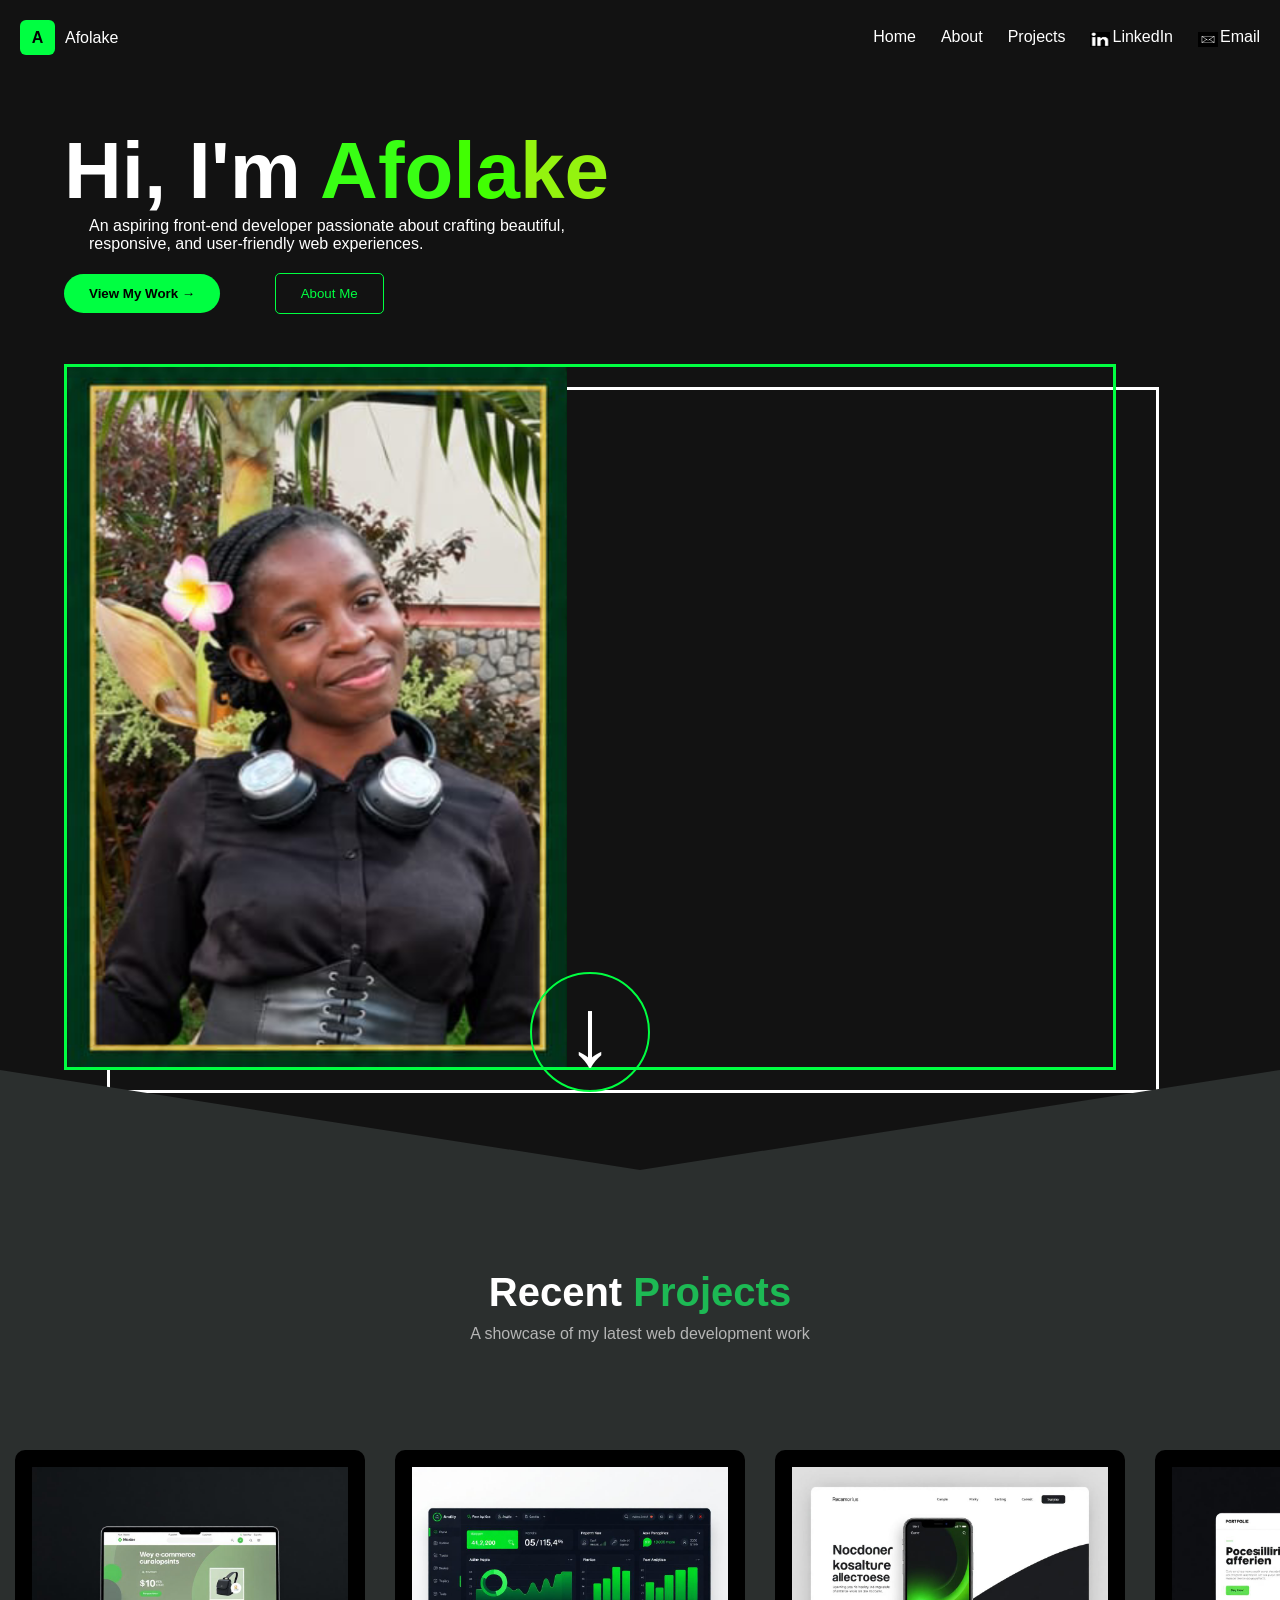
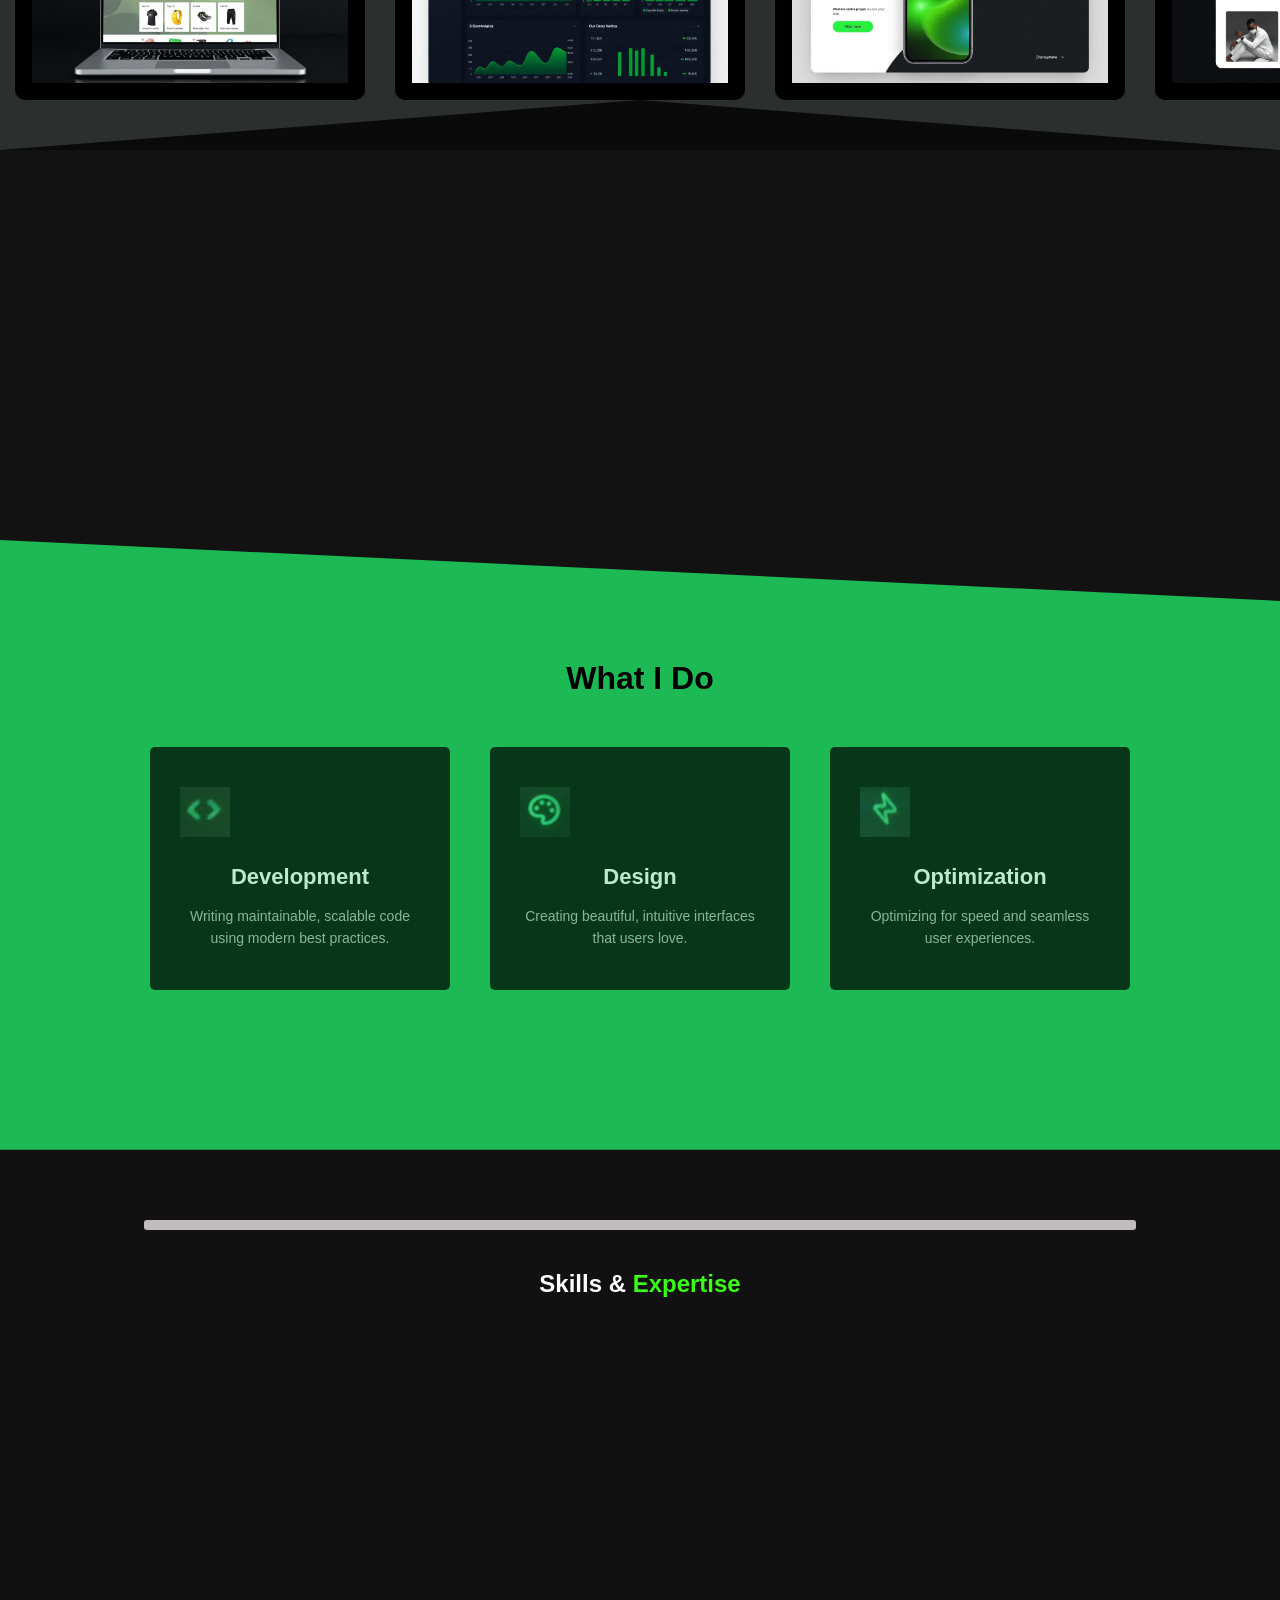
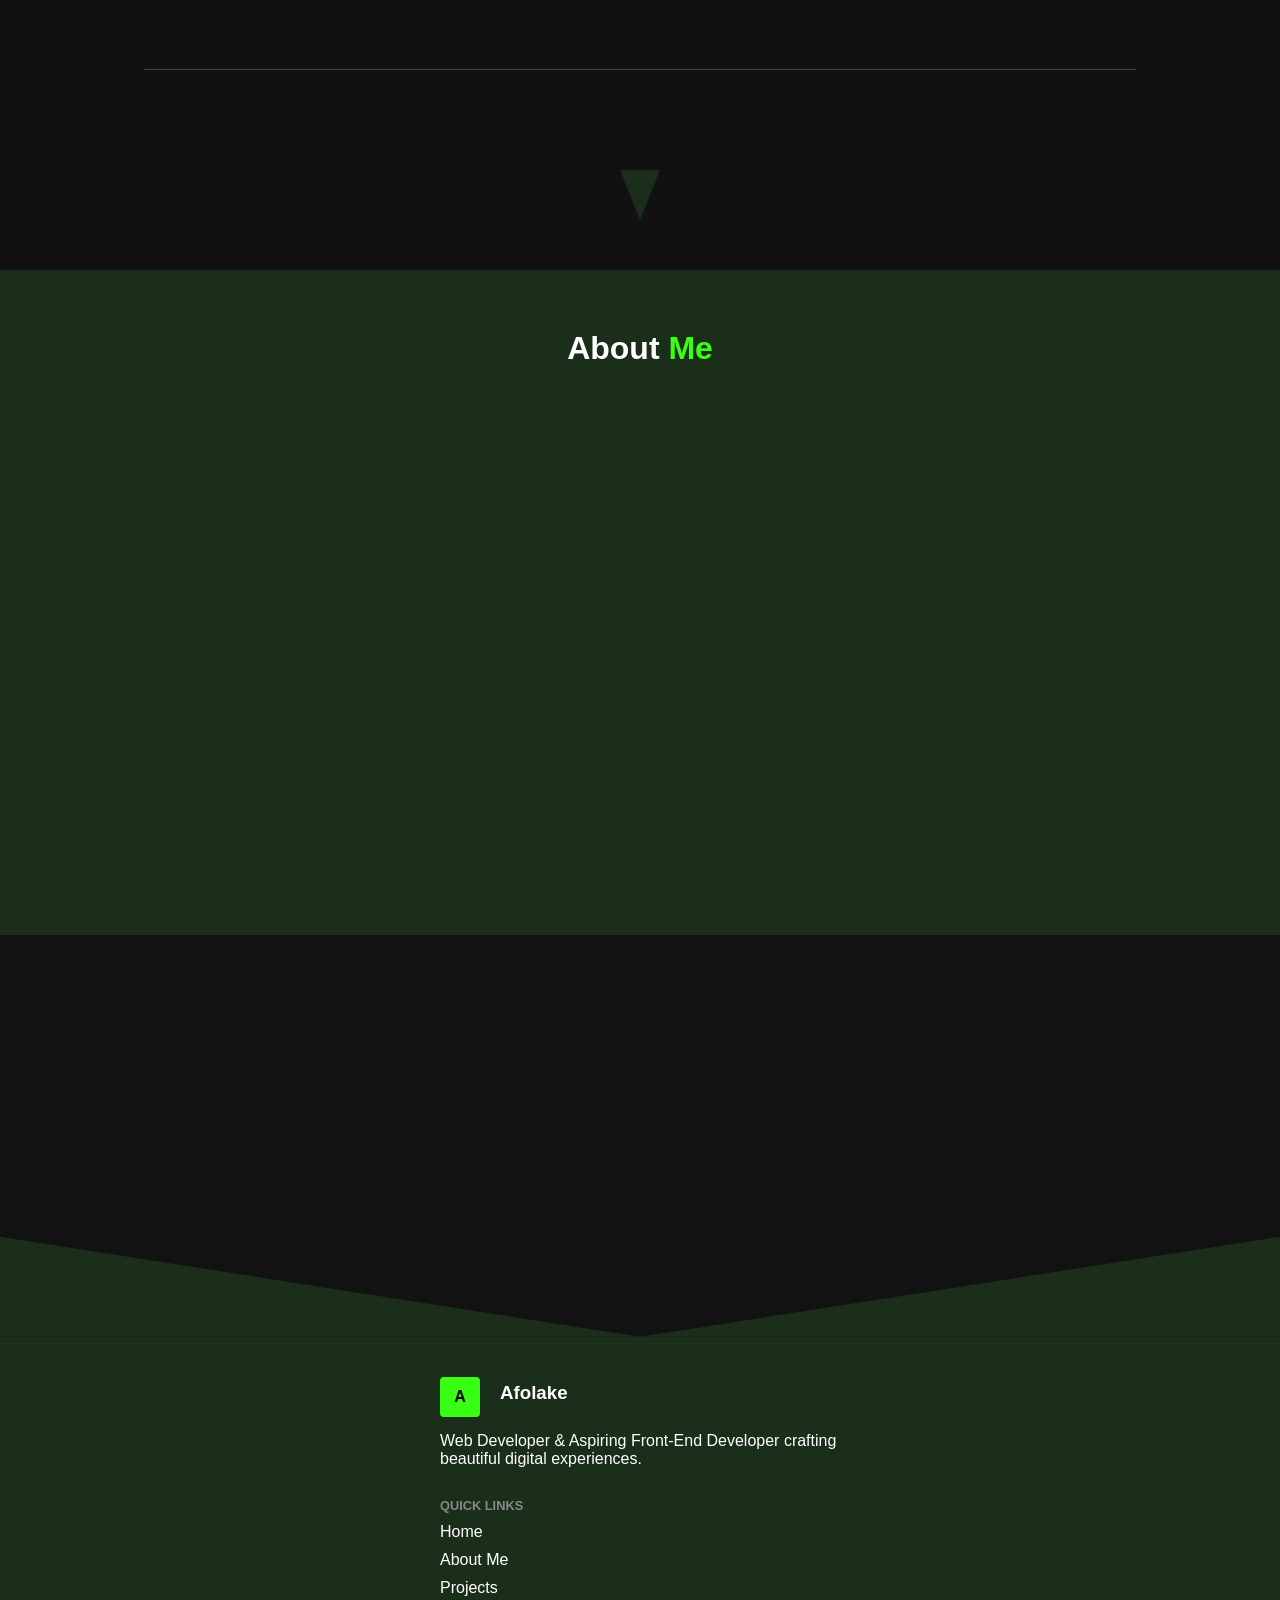
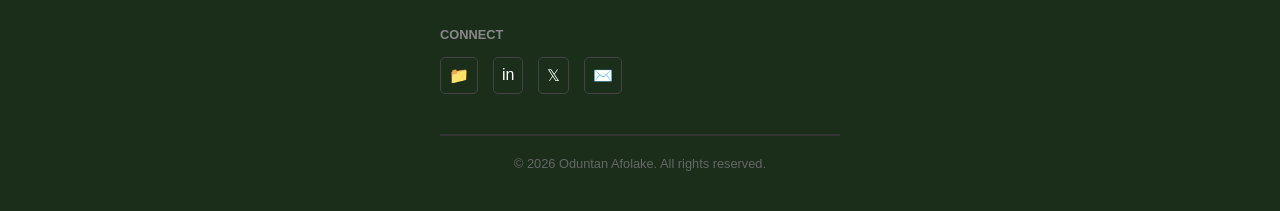
<file: index.html>
<!DOCTYPE html>
<html lang="en">
<head>
    <meta charset="UTF-8">
    <meta name="viewport" content="width=device-width, initial-scale=1.0">
    <title>Afolake | Front-end Developer</title>
    <link rel="stylesheet" href="home.css">
</head>
<body>

  <header class="nav">
    <div class="logo">
      <span class="logo-box">A</span>
      <span>Afolake</span>  
    </div>

    <div class="hamburger" id="hamburger">
      ☰
    </div>

    <nav id="nav-menu" class="nav-links">
      <a href="#">Home</a>
      <a href="#">About</a>
      <a href="#">Projects</a>
      <div class="pic-link">
        <img src="linkedin-image.png">
        <a href="#">LinkedIn</a>
      </div>
      <div class="pic-link">
        <img src="email-image.png">
        <a href="#">Email</a>
      </div>
    </nav>
  </header>

    <div class="hero">
        <div class="hero-content">
            <h1>Hi, I'm <span class="highlight">A</span><span class="highlight">fo</span><span class="highlight1">la</span><span class="highlight3">ke</span></h1>
            <p>An aspiring front-end developer passionate about crafting beautiful, <span class="span">responsive, and user-friendly web experiences.</span></p>
            <div class="hero-btns">
                <button class="btn-primary">View My Work &rarr;</button>
                <button class="btn-secondary">About Me</button>
            </div>
        </div>

        <div class="hero-image-container">
            <img src="Screenshot_20260905-174206.png" alt="Afolake" class="profile-pic">
            <div class="scroll-indicator">
                <span class="arrow-down" style="font-size: 6rem;">↓</span>
            </div>
        </div>
    </div>

    <div class="projects-bg" style="background-color: #2b2f2e;"></div>
    <section class="projects-section">

      <div class="projects-content">
        <h2>Recent <span class="highlight">Projects</span></h2>
        <p>A showcase of my latest web development work</p>
      </div>
    </section>

    <section class="gallery-section">
       <div class="gallery-container">
        <div class="gallery-track">
          <div class="gallery-item"><img src="project-1.jpg" alt="Project 1"></div>
          <div class="gallery-item"><img src="project-2.jpg" alt="Project 2"></div>
          <div class="gallery-item"><img src="project-3.jpg" alt="Project 3"></div>
          <div class="gallery-item"><img src="project-4.jpg" alt="Project 4"></div>
      
          <div class="gallery-item"><img src="project-1.jpg" alt="Project 1"></div>
          <div class="gallery-item"><img src="project-2.jpg" alt="Project 2"></div>
          <div class="gallery-item"><img src="project-3.jpg" alt="Project 3"></div>
          <div class="gallery-item"><img src="project-4.jpg" alt="Project 4"></div>
        </div>
       </div>
    </section>

    <section class="black-section">
        <div class="container" style="background-color: black;">
        </div>
    </section>

    <link rel="stylesheet" href="https://cdnjs.cloudflare.com/ajax/libs/font-awesome/6.0.0/css/all.min.css">

<div class="v-cut" style="background-color: #0a0a0a;"></div>

<section class="what-i-do-section">
    <div class="container">
        <h2 class="main-title" style="text-align: center;">What I Do</h2>
        
        <div class="card-grid">
            <div class="card">
                <div class="card-icon"><img src="signs.png" class="icons"></div>
                <h3 style="text-align: center;">Development</h3>
                <p style="text-align: center;">Writing maintainable, scalable code using modern best practices.</p>
            </div>

            <div class="card">
                <div class="card-icon"><img src="paint-symbol.png" class="icons"></div>
                <h3 style="text-align: center;">Design</h3>
                <p style="text-align: center;">Creating beautiful, intuitive interfaces that users love.</p>
            </div>

            <div class="card">
                <div class="card-icon"><img src="energy.png" class="icons"></div>
                <h3 style="text-align: center;">Optimization</h3>
                <p style="text-align: center;">Optimizing for speed and seamless user experiences.</p>
            </div>
        </div>
    </div>
</section>

<section class="skills-section">
  <div class="divider"></div>
  <h2 style="margin-bottom: 30px;">Skills & <span class="highlight">Expertise</span></h2>

  <div class="skills-container">
    <div class="skill-card" onclick="toggleSkill(this)">
      <div class="card-header">
        <i class="fas fa-code"></i>
        <h3>Frontend <span>Development</span></h3>
        <button class="toggle-btn">+</button>
      </div>
      <div class="card-content">
        <p>Proficient in HTML5, CSS3, JavaScript, React, and TypeScript. I build responsive, accessible, and performant web application using modern frameworks and tools</p>
      </div>
    </div>

    <div class="skill-card" onclick="toggleSkill(this)">
        <div class="card-header">
          <i class="fas fa-palette"></i>
          <h3>UI/UX <span>Design</span></h3>
          <button class="toggle-btn">+</button>
        </div>
        <div class="card-content">
          <p>Designing intuitive interfaces and user experiences...</p>
        </div>
    </div>

    <div class="skill-card" onclick="toggleSkill(this)">
        <div class="card-header">
          <i class="fas fa-bolt"></i>
          <h3>Responsive <span>Design</span></h3>
          <button class="toggle-btn">+</button>
        </div>
        <div class="card-content">
          <p>Ensuring websites look great on all device sizes...</p>
        </div>
    </div>

    <div class="skill-card" onclick="toggleSkill(this)">
        <div class="card-header">
          <i class="fas fa-code-branch"></i>
          <h3>Version <span>Control</span></h3>
          <button class="toggle-btn">+</button>
        </div>
        <div class="card-content">
          <p>Expertise in Git and GitHub for collaborative development...</p>
        </div>
    </div>
  </div>

  <div class="bottom-divider"></div>
  <div class="scroll-arrow"></div>
</section>

<section class="about-section">
  <h2 class="section-title">About <span class="highlight">Me</span></h2>

  <div class="about-card animate-on-scroll">
    <h3 class="welcome-text">Hi, Welcome!</h3>
    <p>I'm Oduntan Afolake, a passionate web developer from Nigeria. I love turning ideas into reality through code.</p>
  </div>

  <div class="stats-grid">
    <div class="stat-box from-right">
      <span class="stat-number">2+</span>
      <span class="stat-label">Years Learning</span>
    </div>
    <div class="stat-box from-right">
      <span class="stat-number">5+</span>
      <span class="stat-label">Projects</span>
    </div>
    <div class="stat-box from-left">
      <span class="stat-icon">∞</span>
      <span class="stat-label">Curiosity</span>
    </div>
    <div class="stat-box from-left">
      <span class="stat-icon">💚</span>
      <span class="stat-label">Passion</span>
    </div>
  </div>

  <div class="learning-card animate-on-scroll">
    <h4>Currently Learning</h4>
    <div class="tags-container">
      <span class="tag">React</span>
      <span class="tag">TypeScript</span>
      <span class="tag">Next.js</span>
      <span class="tag">Tailwind</span>
    </div>
  </div>
</section>

    <section class="footer-container">
        <div class="cta-card slide-up">
            <h2>Let's Work <br> <span>Together</span></h2>
            <p>Have a project in mind? I'd love to hear about it.</p>
            <button class="get-in-touch">
                Get In Touch <span class="arrow">→</span>
            </button>
        </div>

        <div class="v-shape"></div>

        <footer>
            <div class="footer-content">
                <div class="profile-section">
                  <div class="flex">
                    <div class="avatar">A</div>
                    <h3>Afolake</h3>
                  </div>
                  <p>Web Developer & Aspiring Front-End Developer crafting beautiful digital experiences.</p>
                </div>

                <div class="links-section">
                    <h4>Quick Links</h4>
                    <ul>
                        <li><a href="#">Home</a></li>
                        <li><a href="#">About Me</a></li>
                        <li><a href="#">Projects</a></li>
                    </ul>
                </div>

                <div class="connect-section">
                    <h4>Connect</h4>
                    <div class="social-icons">
                        <a href="#" class="icon">📁</a>
                        <a href="#" class="icon">in</a>
                        <a href="#" class="icon">𝕏</a>
                        <a href="#" class="icon">✉️</a>
                    </div>
                </div>

                <hr class="footer-line">
                <p class="copyright">© 2026 Oduntan Afolake. All rights reserved.</p>
            </div>
        </footer>
    </section>

    <script src="script.js"></script>
</body>
</html>
</file>
<file: home.css>
body {
    background-color: black;
    color: #ffffff;
    font-family: 'Segoe UI', Tahoma, Geneva, Verdana, sans-serif;
    margin: 0;
    padding: 0;
}

.highlight3 {
    color:  rgb(148, 243, 15); /* The Matrix/Hacker Green */
}
.highlight2 {
    color: rgb(112, 255, 2); /* The Matrix/Hacker Green */
}
.highlight1 {
    color: rgb(65, 255, 2); /* The Matrix/Hacker Green */
}
.highlight {
    color:rgb(125, 231, 26); /* The Matrix/Hacker Green */
}

* {
  margin: 0;
  padding: 0;
  box-sizing: border-box;
  font-family: "Segoe UI", sans-serif;
}

:root {
  --green: #00ff41;
  --dark: black;
}

body {
  background: black;
  color: white;
}

/* Navbar */
.nav {
  display: flex;
  justify-content: space-between;
  align-items: center;
  padding: 20px;
}

.logo {
  display: flex;
  align-items: center;
  gap: 10px;
}

.logo-box {
  background: var(--green);
  color: black;
  width: 35px;
  height: 35px;
  display: grid;
  place-items: center;
  border-radius: 6px;
  font-weight: bold;
}

nav {
  display: flex;
  gap: 25px;
}

nav a {
  text-decoration: none;
  color: white;
  position: relative;
}

nav a::after {
  content: "";
  position: absolute;
  width: 0;
  height: 2px;
  background: var(--green);
  left: 0;
  bottom: -5px;
  transition: 0.3s;
}

nav a:hover {
  color: var(--green);
}

nav a:hover::after {
  width: 100%;
}

.hamburger {
  display: none;
  font-size: 28px;
  cursor: pointer;
}

.pic-link{
    display: flex;
    flex-direction: row;
    gap: 2px;
}
.pic-link img {
    width: 20px;
    height: 15px;
    margin-top: 4px;
}
nav .pic-link::after {
  content: "";
  position: absolute;
  width: 0;
  height: 2px;
  background: var(--green);
  left: 0;
  bottom: -5px;
  transition: 0.3s;
}

nav .pic-link:hover {
  color: var(--green);
}

nav .pic-link:hover::after {
  width: 100%;
}

/* Hero Section */
.hero {
    display: flex;
    flex-wrap: wrap;
    justify-content: center;
    flex-direction: column;
    padding: 50px 5%;
    text-align: left;
}

.hero-content { flex: 1; min-width: 300px; }
.hero-content h1 { 
    font-size: 5rem;
    display: block;
    /*white-space: nowrap;*/
    animation: movetext 12s linear infinite; 
}
.hero-content p { margin-left: 25px;}

.span {
    display: block;
}
.hero-btns {
    margin: 20px 0px;
}

.btn-primary {
    background: #00ff41;
    border: whitesmoke;
    padding: 12px 25px;
    border-radius: 20px;
    cursor: pointer;
    font-weight: bold;
    margin-right: 40px;
}
.btn-primary:hover {
    padding: 20px 30px;
    color: white;
}

.btn-secondary {
    background: transparent;
    border: 1px solid #00ff41;
    color: #00ff41;
    padding: 12px 25px;
    border-radius: 5px;
    margin-left: 10px;
}
.btn-secondary:hover {
    color: black;
    background-color: #00ff41;
    padding: 20px 30px;
}

/* Image styling */
.hero-image-container {
    position: relative;
    border: 3px solid #00ff41;
    margin-top: 30px;
    margin-right: 100px;
}
.hero-image-container::before {
    content: "";
    position: absolute;
    top: 20px;
    left: 40px;
    width: 100%;
    height: 100%;
    border: 3px solid #ffffff;
    z-index: -1;
}

.profile-pic {
    display: block;
    min-width: 300px;
    max-height: 700px;
    min-height: 200px;
    width: 100%;       /* Fills the container */
    height: auto;      /* Keeps proportions */
    max-width: 500px;  /* Stops it from getting too big on desktop */
}

/* Floating Arrow Animation */
.scroll-indicator {
    position: absolute;
    bottom: -25px;
    left: 50%;
    transform: translateX(-50%);
    width: 120px;
    height:120px;
    border: 2px solid #00ff41;
    border-radius: 50%;
    display: flex;
    align-items: center;
    justify-content: center;
    animation: bounce 2s infinite;
}

.projects-section {
  position: relative;
  background: #2b2f2e; /* dark grey background */
  padding: 100px 20px 120px;  
  height: 230px;
}

.projects-bg {
  margin-top: -50px; /* Pulls it up behind the card */
  width: 100%;
  height: 100px;
  clip-path: polygon(0 0, 50% 100%, 100% 0, 100% 100%, 0 100%);
  background: black;
}

/* CONTENT */
.projects-content {
  position: relative;
  z-index: 2;
  width: 100%;
  text-align: center;
  margin: 0 auto;
}

.projects-content h2 {
  font-size: 40px;
  font-weight: 700;
  color: #ffffff;
  margin-bottom: 10px;
}

/* GREEN "Projects" */
.projects-content h2 span {
  color: #1db954; /* same green */
}

/* SUBTEXT */
.projects-content p {
  color: #b5b5b5;
  font-size: 16px;
  max-width: 500px;
  margin: 0 auto;
}
.gallery-section {
  background: #2b2f2e;
  /*background-color: #1a1a1a; background-color: #b5b5b5; /* Match your site theme */
  padding: 50px 0;
  overflow: hidden;
}

.gallery-container {
  width: 100%;
  overflow: hidden;
  white-space: nowrap;
  position: relative;
 /* height: 200vh;
  perspective: 1000px;
  perspective-origin: 50% 50%;*/
}

.gallery-track {
  display: flex;
  width: max-content; /* Allows track to be as wide as all images combined */
  animation: scroll 20s linear infinite;
}

.gallery-item {
  flex: 0 0 auto;
  width: 350px; /* Adjust size to match your video */
  height: 250px;
  margin: 0 15px;
  /*transition: transform 0.3s ease;*/
  border-radius: 10px;
  overflow: hidden;
  background: #333;
  border: 17px solid #000000;
}

.gallery-item img {
  width: 100%;
  height: auto;
  object-fit: cover;
}

.icons{
    width: 50px;
    height: 50px;
}


.v-cut {
    background-color: #1db954;
    clip-path: polygon(50% 0, 100% 10%, 0 10%);
    height: 500px;
    margin-top: -50px;
    width: 100%;
}
/* --- 3. THE GREEN SECTION & SLANT --- */
.what-i-do-section {
    background-color: #1db954;
    padding: 120px 20px;
    position: relative;
    clip-path: polygon(0 0, 100% 10%, 100% 100%, 0 100%);
    margin-top: -60px; 
}

.main-title {
    font-size: 32px;
    margin-bottom: 50px;
    color: #000;
}

/* --- 4. THE INTERACTIVE BOXES --- */
.card-grid {
    display: flex;
    flex-wrap: wrap;
    justify-content: center;
    gap: 40px;
    max-width: 1100px;
    margin: 40px auto;
}

.card {
    background: #000000;
    color: #ffffff;
    padding: 40px 30px;
    width: 300px;
    border-radius: 5px;
    opacity: 0.7; /* Dull/Opaque by default */
    transition: all 0.4s ease; /* Smooth motion */
    cursor: pointer;
}

.card-icon {
    color: #1db954;
    font-size: 30px;
    margin-bottom: 20px;
}

.card h3 {
    margin-bottom: 15px;
    font-size: 22px;
}

.card p {
    color: #b5b5b5;
    font-size: 14px;
    line-height: 1.6;
}

/* THE EXACT HOVER EFFECT FROM VIDEO */
.card:hover {
    opacity: 1; /* Brightens up */
    transform: translate(-15px, -15px); /* Moves Top-Left */
    box-shadow: 15px 15px 0px rgba(0, 0, 0, 0.1);
}

.skills-section {
    background-color: #111;
    color: white;
    padding: 50px 20px;
    display: flex;
    flex-direction: column;
    align-items: center; /* This centers everything horizontally */
    text-align: center;
}

/* Top Dash Line */
.divider {
    width: 80%; /* Adjust as needed */
    height: 10px;
    background-color: #c0bcbc;
    margin: 20px 0 40px 0;
    border-radius: 3px;
}

/* Bottom Dash Line (The one you asked for) */
.bottom-divider {
    width: 80%;
    height: 1px;
    background-color: #444;
    margin-top: 40px;
}

.skills-container {
    width: 100%;
    max-width: 600px; /* Keeps boxes from getting too wide */
    display: flex;
    flex-direction: column;
    gap: 15px;
}

.skill-card {
    border: 2px solid #39FF14; /* Neon Green */
    background: transparent;
    padding: 15px;
    cursor: pointer;
    position: relative;
    box-shadow: 4px 4px 0px #39FF14; /* The "offset" box look in your video */
}
/* 1. Initial state: hidden and moved down 50px */
.skill-card {
    opacity: 0;
    transform: translateY(40px); /* Moves it down starting point */
    transition: opacity 0.6s ease-out, transform 0.6s cubic-bezier(0.175, 0.885, 0.32, 1.275); 
    /* The cubic-bezier adds a slight "bounce" like a professional UI */
}

.skill-card.appear {
    opacity: 1;
    transform: translateY(0); /* Moves it back to original position */
}
.skill-card:nth-child(2) { transition-delay: 0.2s; }
.skill-card:nth-child(3) { transition-delay: 0.3s; }
.skill-card:nth-child(4) { transition-delay: 0.4s; }

.card-header {
    display: flex;
    align-items: center;
    justify-content: space-between;
}

.toggle-btn {
    background: #39FF14;
    color: #000;
    border: none;
    border-radius: 50%;
    width: 30px;
    height: 30px;
    font-size: 20px;
    font-weight: bold;
    display: flex;
    align-items: center;
    justify-content: center;
    padding-bottom: 5px;
}

.card-content {
    max-height: 0;
    overflow: hidden;
    transition: max-height 0.3s ease-out;
    text-align: left;
}

.skill-card.active .card-content {
    max-height: 200px; /* Allows it to expand */
    margin-top: 10px;
}

.scroll-arrow {
    width: 0; 
    height: 0; 
    border-left: 20px solid transparent;  /* Increased width */
    border-right: 20px solid transparent; /* Increased width */
    border-top: 50px solid #1a2e1a;      /* Increased length and matched color */
    /*margin: 20px auto;*/
    margin-top: 100px;
    cursor: pointer;
}

.about-section {
  background-color: #1a2e1a; /* Dark forest green from video */
  padding: 60px 20px;
  display: flex;
  flex-direction: column;
  align-items: center;
  color: white;
  text-align: left;
}

.section-title { font-size: 2rem; margin-bottom: 30px; }
.highlight { color: #39FF14; }

/* Reusable Card Style */
.about-card, .learning-card, .stat-box {
  border: 2px solid #39FF14;
  background: transparent;
  box-shadow: 5px 5px 0px #39FF14; /* The offset shadow look */
  margin-bottom: 20px;
  padding: 20px;
  width: 100%;
  max-width: 500px;
}

.welcome-text { color: #39FF14; margin-bottom: 10px; }

/* Grid for the 4 small boxes */
.stats-grid {
  display: grid;
  grid-template-columns: 1fr 1fr; /* 2 columns */
  gap: 15px;
  width: 100%;
  max-width: 500px;
  margin-bottom: 20px;
}

.stat-box {
  margin-bottom: 0; /* Override margin for grid */
  text-align: center;
  display: flex;
  flex-direction: column;
  align-items: center;
}

.stat-number, .stat-icon {
  font-size: 1.8rem;
  font-weight: bold;
  color: #39FF14;
}

/* Learning Tags */
.tags-container {
  display: flex;
  flex-wrap: wrap;
  gap: 10px;
  margin-top: 10px;
}

.tag {
  background: #2a4d2a;
  border: 1px solid #39FF14;
  padding: 5px 15px;
  border-radius: 20px; /* Pill shape */
  font-size: 0.9rem;
}

/* Animation Classes */
.animate-on-scroll {
  opacity: 0;
  transform: translateY(30px);
  transition: all 0.6s ease-out;
}

.animate-on-scroll.appear {
  opacity: 1;
  transform: translateY(0);
}

/* Starting positions */
.from-right {
    opacity: 0;
    transform: translateX(100px); /* Starts far to the right */
    transition: all 0.8s ease-out;
}

.from-left {
    opacity: 0;
    transform: translateX(-100px); /* Starts far to the left */
    transition: all 0.8s ease-out;
}

/* The "Appear" state for both */
.from-right.appear, .from-left.appear {
    opacity: 1;
    transform: translateX(0); /* Moves to center */
}

:root {
    --primary-green: #39FF14;
    --dark-bg: #1a2e1a; /* Deep forest green/black */
    --card-bg: #111;
}

body {
    margin: 0;
    font-family: 'Inter', sans-serif;
    background-color: #121212;
}

/* Container for positioning */
.footer-container {
    position: relative;
    padding-top: 100px;
}

/* The Sliding Card */
.cta-card {
    background: var(--card-bg);
    border: 3px solid var(--primary-green);
    width: 85%;
    max-width: 400px;
    margin: 0 auto;
    padding: 40px 20px;
    text-align: center;
    position: relative;
    z-index: 10;
    border-radius: 4px;
    /* Animation initial state */
    opacity: 0;
    transform: translateY(100px);
    transition: all 0.8s ease-out;
}

.cta-card.visible {
    opacity: 1;
    transform: translateY(0);
}

.cta-card h2 {
    color: white;
    font-size: 2rem;
    margin-bottom: 10px;
}

.cta-card h2 span {
    color: var(--primary-green);
}

.cta-card p {
    color: #ccc;
    margin-bottom: 25px;
}

.get-in-touch {
    background: var(--primary-green);
    color: black;
    border: none;
    padding: 12px 30px;
    font-weight: bold;
    border-radius: 5px;
    cursor: pointer;
    display: flex;
    align-items: center;
    margin: 0 auto;
    gap: 10px;
}

/* The V-Shape */
.v-shape {
    background-color: var(--dark-bg);
    height: 100px;
    width: 100%;
    margin-top: -50px; /* Pulls it up behind the card */
    clip-path: polygon(0 0, 50% 100%, 100% 0, 100% 100%, 0 100%);
}

/* Footer Styles */
footer {
    background-color: var(--dark-bg);
    color: white;
    padding: 40px 20px;
    text-align: left;
}

.footer-content {
    max-width: 400px;
    margin: 0 auto;
}

.avatar {
    background: var(--primary-green);
    width: 40px;
    height: 40px;
    display: flex;
    align-items: center;
    justify-content: center;
    font-weight: bold;
    color: black;
    border-radius: 4px;
    margin-bottom: 15px;
}

.links-section h4, .connect-section h4 {
    color: #888;
    margin-top: 30px;
    text-transform: uppercase;
    font-size: 0.8rem;
}

ul { list-style: none; padding: 0; }
ul li { margin: 10px 0; }
ul li a { color: white; text-decoration: none; }

.flex{
  display: flex;
  flex-direction: row;
  gap: 20px;
}
.flex h3 {
  margin-top: 5px;
}

.social-icons {
    display: flex;
    gap: 15px;
    margin-top: 15px;
}

.icon {
    border: 1px solid #444;
    padding: 8px;
    border-radius: 5px;
    text-decoration: none;
    color: white;
}

.footer-line { border: 0.5px solid #333; margin: 40px 0 20px 0; }
.copyright { font-size: 0.8rem; color: #666; text-align: center; }

@keyframes bounce {
    0%, 20%, 50%, 80%, 100% {transform: translateX(-50%) translateY(0);}
    40% {transform: translateX(-50%) translateY(-10px);}
    60% {transform: translateX(-50%) translateY(-5px);}
}

@keyframes scroll {
  0% {
    transform: translateX(0);
  }
  100% {
    transform: translateX(-50%);
  }
}

.gallery-track:hover{
  animation-play-state: paused;
}

/* Responsive Logic */
@media (max-width: 768px) {
    .nav-links {
        display: none; /* Hide menu on mobile */
        flex-direction: column;
        position: absolute;
        top: 70px;
        left: 0;
        width: 100%;
        background: #00ff41;
        align-items: center;
    }

    .nav-links a{
        color: #000;
    }
    .nav-links a:hover{
        color: white;
        text-decoration: underline solid;
    }
    .nav-links.active { display: flex; }
    .hamburger { display: block; }
    .hero { text-align: center; }
    .gallery-container {grid-template-columns: 1fr;}
    }

@keyframes bounce {
    0%, 20%, 50%, 80%, 100% {transform: translateX(-50%) translateY(0);}
    40% {transform: translateX(-50%) translateY(-10px);}
    60% {transform: translateX(-50%) translateY(-5px);}
}

@keyframes scroll {
  0% {
    transform: translateX(0);
  }
  100% {
    transform: translateX(-50%);
  }
}

.gallery-track:hover{
  animation-play-state: paused;
}

/* Responsive Logic */
@media (max-width: 768px) {
    .nav-links {
        display: none; /* Hide menu on mobile */
        flex-direction: column;
        position: absolute;
        top: 70px;
        left: 0;
        width: 100%;
        background: #00ff41;
        align-items: center;
    }

    .nav-links a{
        color: #000;
    }
    .nav-links a:hover{
        color: white;
        text-decoration: underline solid;
    }
    .nav-links.active { display: flex; }
    .hamburger { display: block; }
    .hero { text-align: center; }
    .hero-content p { margin-left: 0; } /* keep paragraph truly centered on mobile */
    .hero-image-container { margin-right: 0; margin-left: auto; margin-right: auto; }
    }
</file>
